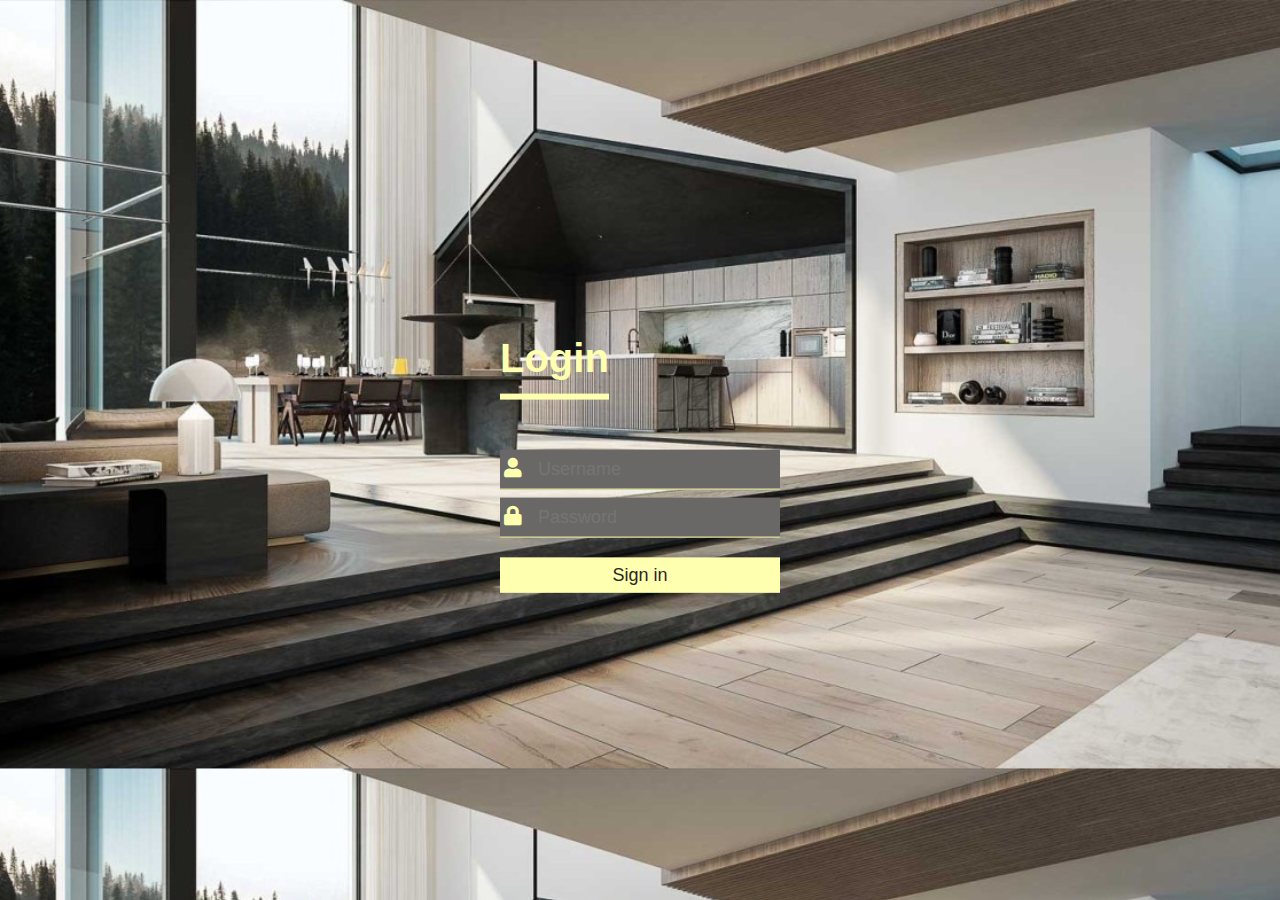
<file: Sign-in.html>
<!DOCTYPE html>

<html lang="en" dir="ltr">

<head>
    <meta charset="utf-8">
    <title></title>
    <!--<link rel="stylesheet" href="Sign-in.css">-->
    <link type="text/css" rel="stylesheet" href="css\Sign-in.css">


</head>

<body>
    <div class="Sign-in-box">
        <h1>Login</h1>
        <div class="textbox">
            <i class="fas fa-user"></i>
            <input type="text" placeholder="Username">
        </div>

        <div class="textbox">
            <i class="fas fa-lock"></i>
            <input type="password" placeholder="Password">
        </div>

        <input type="button" class="btn" value="Sign in" link rel="https://web.whatsapp.com/">

    </div>
</body>

</html>
</file>
